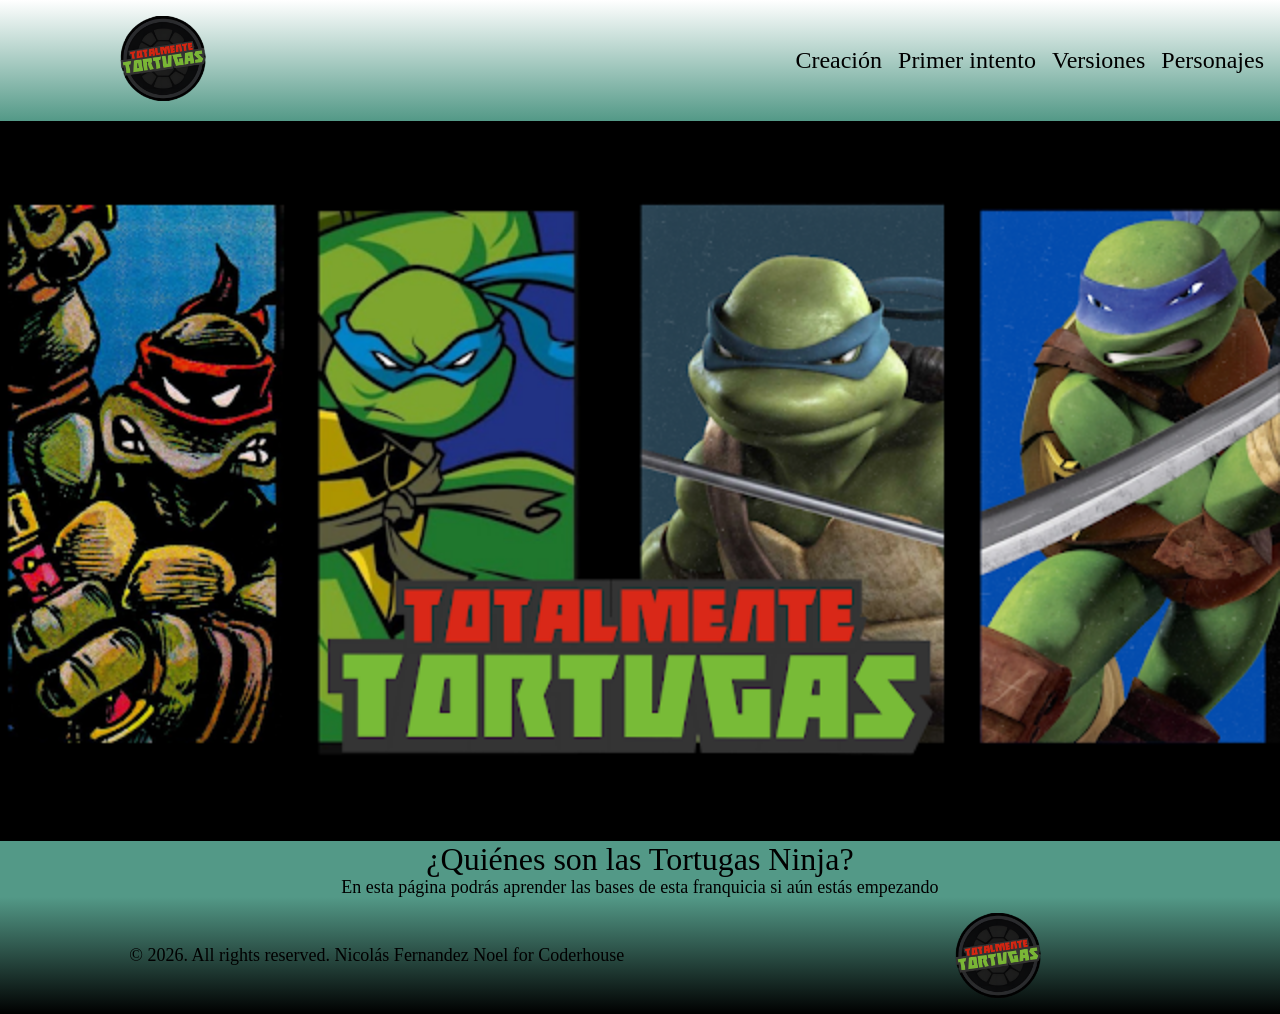
<file: index.html>
<!DOCTYPE html>
<html lang="es">
<head>
  <meta charset="UTF-8" />
  <meta name="viewport" content="width=device-width, initial-scale=1.0" />
  <!-- AOS -->
  <link href="https://unpkg.com/aos@2.3.1/dist/aos.css" rel="stylesheet">
  <!-- css -->
  <link rel="stylesheet" href="./styles/styles.css">
  <title>Document</title>
</head>

<body>
  <header>
    <nav class="navbar">
      <a href="">
        <img src="./img/logo.png" alt="logo" class="logo-tt">
      </a>
      
      <ul>
        <li>
          <a class="navbar-link" href="./pages/creacion.html">Creación</a>
        </li>
        <li>
          <a class="navbar-link" href="./pages/robot-fugitivo.html">Primer intento</a>
        </li>
        <li>
          <a class="navbar-link" href="./pages/versiones.html">Versiones</a>
        </li>
        <li>
          <a class="navbar-link" href="./pages/personajes-principales.html">Personajes</a>
        </li>
      </ul>
    </nav>
  </header>

  <main>
    <section class="baner">
      <img class="baner-img" src="./img/baner.png" alt="Tortugas ">
      <H1>¿Quiénes son las Tortugas Ninja?</H1>
      <p>En esta página podrás aprender las bases de esta franquicia si aún estás empezando</p>
    </section>

  </main>
  <footer>
    <section class="copyright">
      <p>© 2026. All rights reserved. Nicolás Fernandez Noel for Coderhouse</p>
      <img class="logo-tt" src="./img/logo.png" alt="logo">
    </section>
  </footer>
  <!-- AOS -->
  <script src="https://unpkg.com/aos@2.3.1/dist/aos.js"></script>
  <script>
    AOS.init();
  </script>
</body>
</html>
</file>
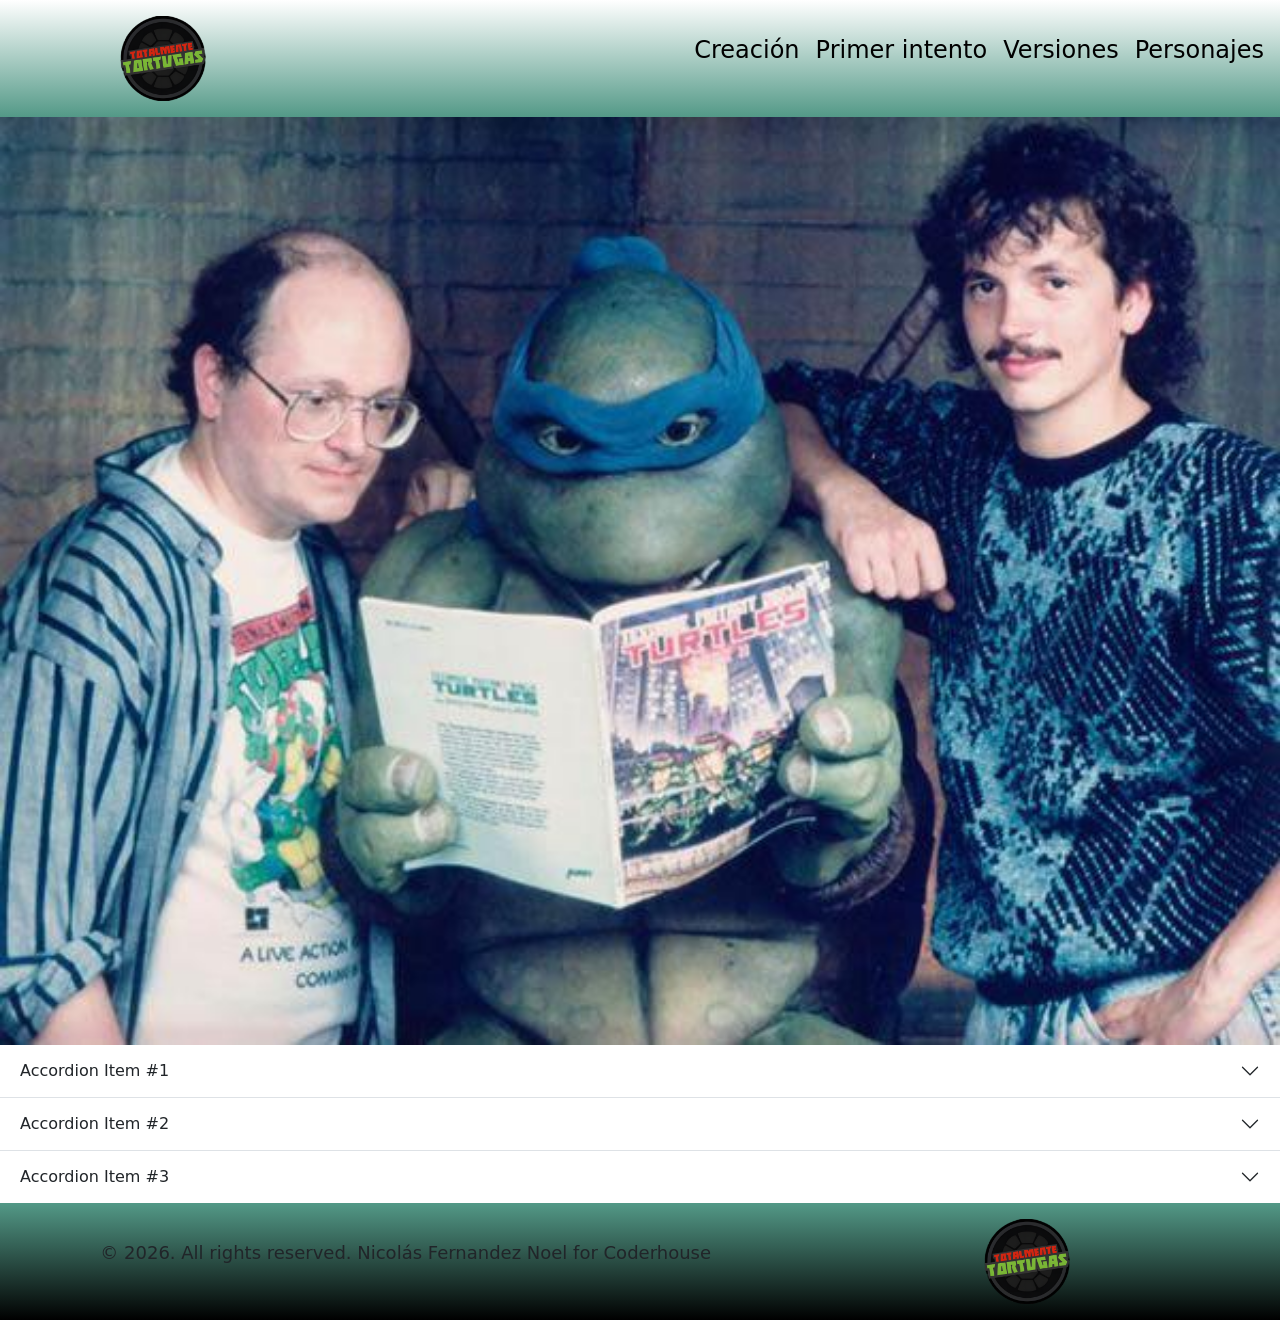
<file: pages/creacion.html>
<!DOCTYPE html>
<html lang="en">
<head>
    <meta charset="UTF-8">
    <meta name="viewport" content="width=device-width, initial-scale=1.0">
    <!-- BOOTSTRAP -->
    <link href="https://cdn.jsdelivr.net/npm/bootstrap@5.3.8/dist/css/bootstrap.min.css" rel="stylesheet" integrity="sha384-sRIl4kxILFvY47J16cr9ZwB07vP4J8+LH7qKQnuqkuIAvNWLzeN8tE5YBujZqJLB" crossorigin="anonymous">
    <!-- CSS -->
    <link rel="stylesheet" href="../styles/styles.css">
    <title>Document</title>
</head>
<body>
    <header>
        <nav class="navbar">
            <a href="">
                <img src="../img/logo.png" alt="logo" class="logo-tt">
            </a>
            
            <ul>
                <li>
                <a class="navbar-link" href="./pages/creacion.html">Creación</a>
                </li>
                <li>
                <a class="navbar-link" href="./pages/robot-fugitivo.html">Primer intento</a>
                </li>
                <li>
                <a class="navbar-link" href="./pages/versiones.html">Versiones</a>
                </li>
                <li>
                <a class="navbar-link" href="./pages/personajes-principales.html">Personajes</a>
                </li>
            </ul>
        </nav>
    </header>

    <main>

        <div class="baner">
            <img class="baner-img" src="../img/creadores.jpg" alt="Tortugas">
        </div>

        <div class="accordion accordion-flush" id="accordionFlushExample">
            <div class="accordion-item">
                <h2 class="accordion-header">
                <button class="accordion-button collapsed" type="button" data-bs-toggle="collapse" data-bs-target="#flush-collapseOne" aria-expanded="false" aria-controls="flush-collapseOne">
                    Accordion Item #1
                </button>
                </h2>
                <div id="flush-collapseOne" class="accordion-collapse collapse" data-bs-parent="#accordionFlushExample">
                    <div class="accordion-body">Placeholder content for this accordion, which is intended to demonstrate the <code>.accordion-flush</code> class. This is the first item’s accordion body.</div>
                </div>
            </div>
            <div class="accordion-item">
                <h2 class="accordion-header">
                <button class="accordion-button collapsed" type="button" data-bs-toggle="collapse" data-bs-target="#flush-collapseTwo" aria-expanded="false" aria-controls="flush-collapseTwo">
                    Accordion Item #2
                </button>
                </h2>
                <div id="flush-collapseTwo" class="accordion-collapse collapse" data-bs-parent="#accordionFlushExample">
                    <div class="accordion-body">Placeholder content for this accordion, which is intended to demonstrate the <code>.accordion-flush</code> class. This is the second item’s accordion body. Let’s imagine this being filled with some actual content.</div>
                </div>
            </div>
            <div class="accordion-item">
                <h2 class="accordion-header">
                <button class="accordion-button collapsed" type="button" data-bs-toggle="collapse" data-bs-target="#flush-collapseThree" aria-expanded="false" aria-controls="flush-collapseThree">
                    Accordion Item #3
                </button>
                </h2>
                <div id="flush-collapseThree" class="accordion-collapse collapse" data-bs-parent="#accordionFlushExample">
                    <div class="accordion-body">Placeholder content for this accordion, which is intended to demonstrate the <code>.accordion-flush</code> class. This is the third item’s accordion body. Nothing more exciting happening here in terms of content, but just filling up the space to make it look, at least at first glance, a bit more representative of how this would look in a real-world application.</div>
                </div>
            </div>
        </div>
    </main>


    <footer>
        <section class="copyright">
        <p>© 2026. All rights reserved. Nicolás Fernandez Noel for Coderhouse</p>
        <img class="logo-tt" src="../img/logo.png" alt="logo">
        </section>
    </footer>
    <script src="https://cdn.jsdelivr.net/npm/bootstrap@5.3.8/dist/js/bootstrap.bundle.min.js" integrity="sha384-FKyoEForCGlyvwx9Hj09JcYn3nv7wiPVlz7YYwJrWVcXK/BmnVDxM+D2scQbITxI" crossorigin="anonymous"></script>
</body>
</html>
</file>
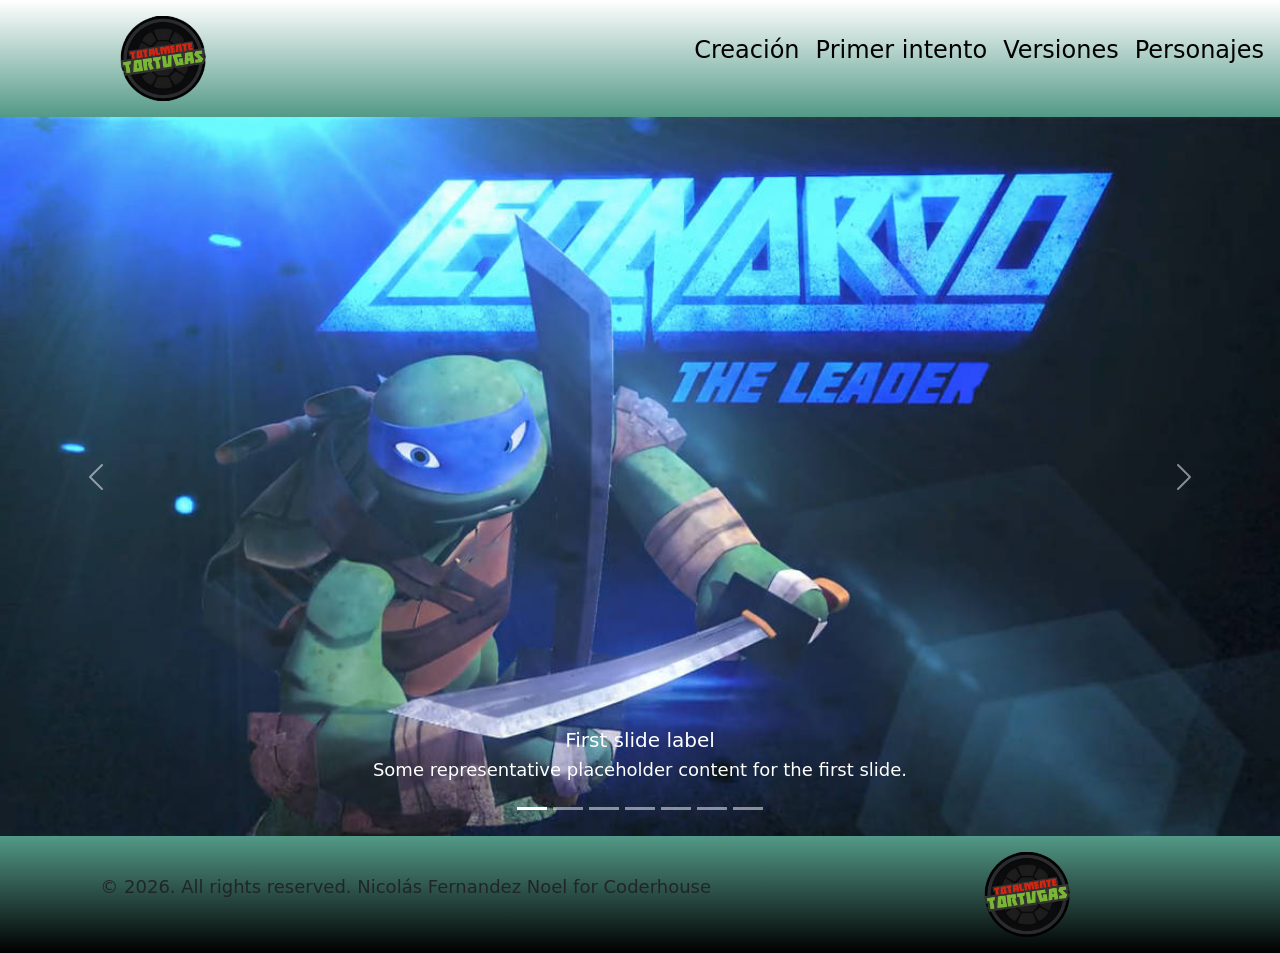
<file: pages/personajes-principales.html>
<!DOCTYPE html>
<html lang="en">
<head>
    <meta charset="UTF-8">
    <meta name="viewport" content="width=device-width, initial-scale=1.0">
    <!-- BOOTSTRAP -->
    <link href="https://cdn.jsdelivr.net/npm/bootstrap@5.3.8/dist/css/bootstrap.min.css" rel="stylesheet" integrity="sha384-sRIl4kxILFvY47J16cr9ZwB07vP4J8+LH7qKQnuqkuIAvNWLzeN8tE5YBujZqJLB" crossorigin="anonymous">
    <!-- CSS -->
    <link rel="stylesheet" href="../styles/styles.css">
    <title>Document</title>
</head>
<body>

    <header>
        <nav class="navbar">
            <a href="">
                <img src="../img/logo.png" alt="logo" class="logo-tt">
            </a>
            
            <ul>
                <li>
                <a class="navbar-link" href="./pages/creacion.html">Creación</a>
                </li>
                <li>
                <a class="navbar-link" href="./pages/robot-fugitivo.html">Primer intento</a>
                </li>
                <li>
                <a class="navbar-link" href="./pages/versiones.html">Versiones</a>
                </li>
                <li>
                <a class="navbar-link" href="./pages/personajes-principales.html">Personajes</a>
                </li>
            </ul>
        </nav>
    </header>





    <main>
        <div id="carouselExampleCaptions" class="carousel slide">
            <div class="carousel-indicators">
                <button type="button" data-bs-target="#carouselExampleCaptions" data-bs-slide-to="0" class="active" aria-current="true" aria-label="Slide 1"></button>
                <button type="button" data-bs-target="#carouselExampleCaptions" data-bs-slide-to="1" aria-label="Slide 2"></button>
                <button type="button" data-bs-target="#carouselExampleCaptions" data-bs-slide-to="2" aria-label="Slide 3"></button>
                <button type="button" data-bs-target="#carouselExampleCaptions" data-bs-slide-to="3" aria-label="Slide 4"></button>
                <button type="button" data-bs-target="#carouselExampleCaptions" data-bs-slide-to="4" aria-label="Slide 5"></button>
                <button type="button" data-bs-target="#carouselExampleCaptions" data-bs-slide-to="5" aria-label="Slide 6"></button>
                <button type="button" data-bs-target="#carouselExampleCaptions" data-bs-slide-to="6" aria-label="Slide 7"></button>
            </div>
            <div class="carousel-inner">
                <div class="carousel-item active">
                    <img src="../img/leo.jpg" class="d-block w-100" alt="leonardo posando junto a su nombre">
                    <div class="carousel-caption d-none d-md-block">
                        <h5>First slide label</h5>
                        <p>Some representative placeholder content for the first slide.</p>
                    </div>
                </div>
                <div class="carousel-item">
                    <img src="../img/mikey.jpg" class="d-block w-100" alt="Miguel Ángel posando junto a su nombre">
                    <div class="carousel-caption d-none d-md-block">
                        <h5>Second slide label</h5>
                        <p>Some representative placeholder content for the second slide.</p>
                    </div>
                </div>
                <div class="carousel-item">
                    <img src="../img/donnie.jpg" class="d-block w-100" alt="Donatello posando junto a su nombre">
                    <div class="carousel-caption d-none d-md-block">
                        <h5>Third slide label</h5>
                        <p>Some representative placeholder content for the third slide.</p>
                    </div>
                </div>
                <div class="carousel-item">
                <img src="../img/rafael.jpg" class="d-block w-100" alt="Rafael posando junto a su nombre">
                    <div class="carousel-caption d-none d-md-block">
                        <h5>First slide label</h5>
                        <p>Some representative placeholder content for the first slide.</p>
                    </div>
                </div>
                <div class="carousel-item">
                    <img src="../img/mikey.jpg" class="d-block w-100" alt="Miguel Ángel posando junto a su nombre">
                    <div class="carousel-caption d-none d-md-block">
                        <h5>Second slide label</h5>
                        <p>Some representative placeholder content for the second slide.</p>
                    </div>
                </div>
                <div class="carousel-item">
                    <img src="../img/donnie.jpg" class="d-block w-100" alt="Donatello posando junto a su nombre">
                    <div class="carousel-caption d-none d-md-block">
                        <h5>Third slide label</h5>
                        <p>Some representative placeholder content for the third slide.</p>
                    </div>
                </div> 
            </div>
            <button class="carousel-control-prev" type="button" data-bs-target="#carouselExampleCaptions" data-bs-slide="prev">
                <span class="carousel-control-prev-icon" aria-hidden="true"></span>
                <span class="visually-hidden">Previous</span>
            </button>
            <button class="carousel-control-next" type="button" data-bs-target="#carouselExampleCaptions" data-bs-slide="next">
                <span class="carousel-control-next-icon" aria-hidden="true"></span>
                <span class="visually-hidden">Next</span>
            </button>
        </div>
    </main>





    <footer>
        <section class="copyright">
            <p>© 2026. All rights reserved. Nicolás Fernandez Noel for Coderhouse</p>
            <img class="logo-tt" src="../img/logo.png" alt="logo">
        </section>
    </footer>
    <script src="https://cdn.jsdelivr.net/npm/bootstrap@5.3.8/dist/js/bootstrap.bundle.min.js" integrity="sha384-FKyoEForCGlyvwx9Hj09JcYn3nv7wiPVlz7YYwJrWVcXK/BmnVDxM+D2scQbITxI" crossorigin="anonymous"></script>
</body>
</html>
</file>
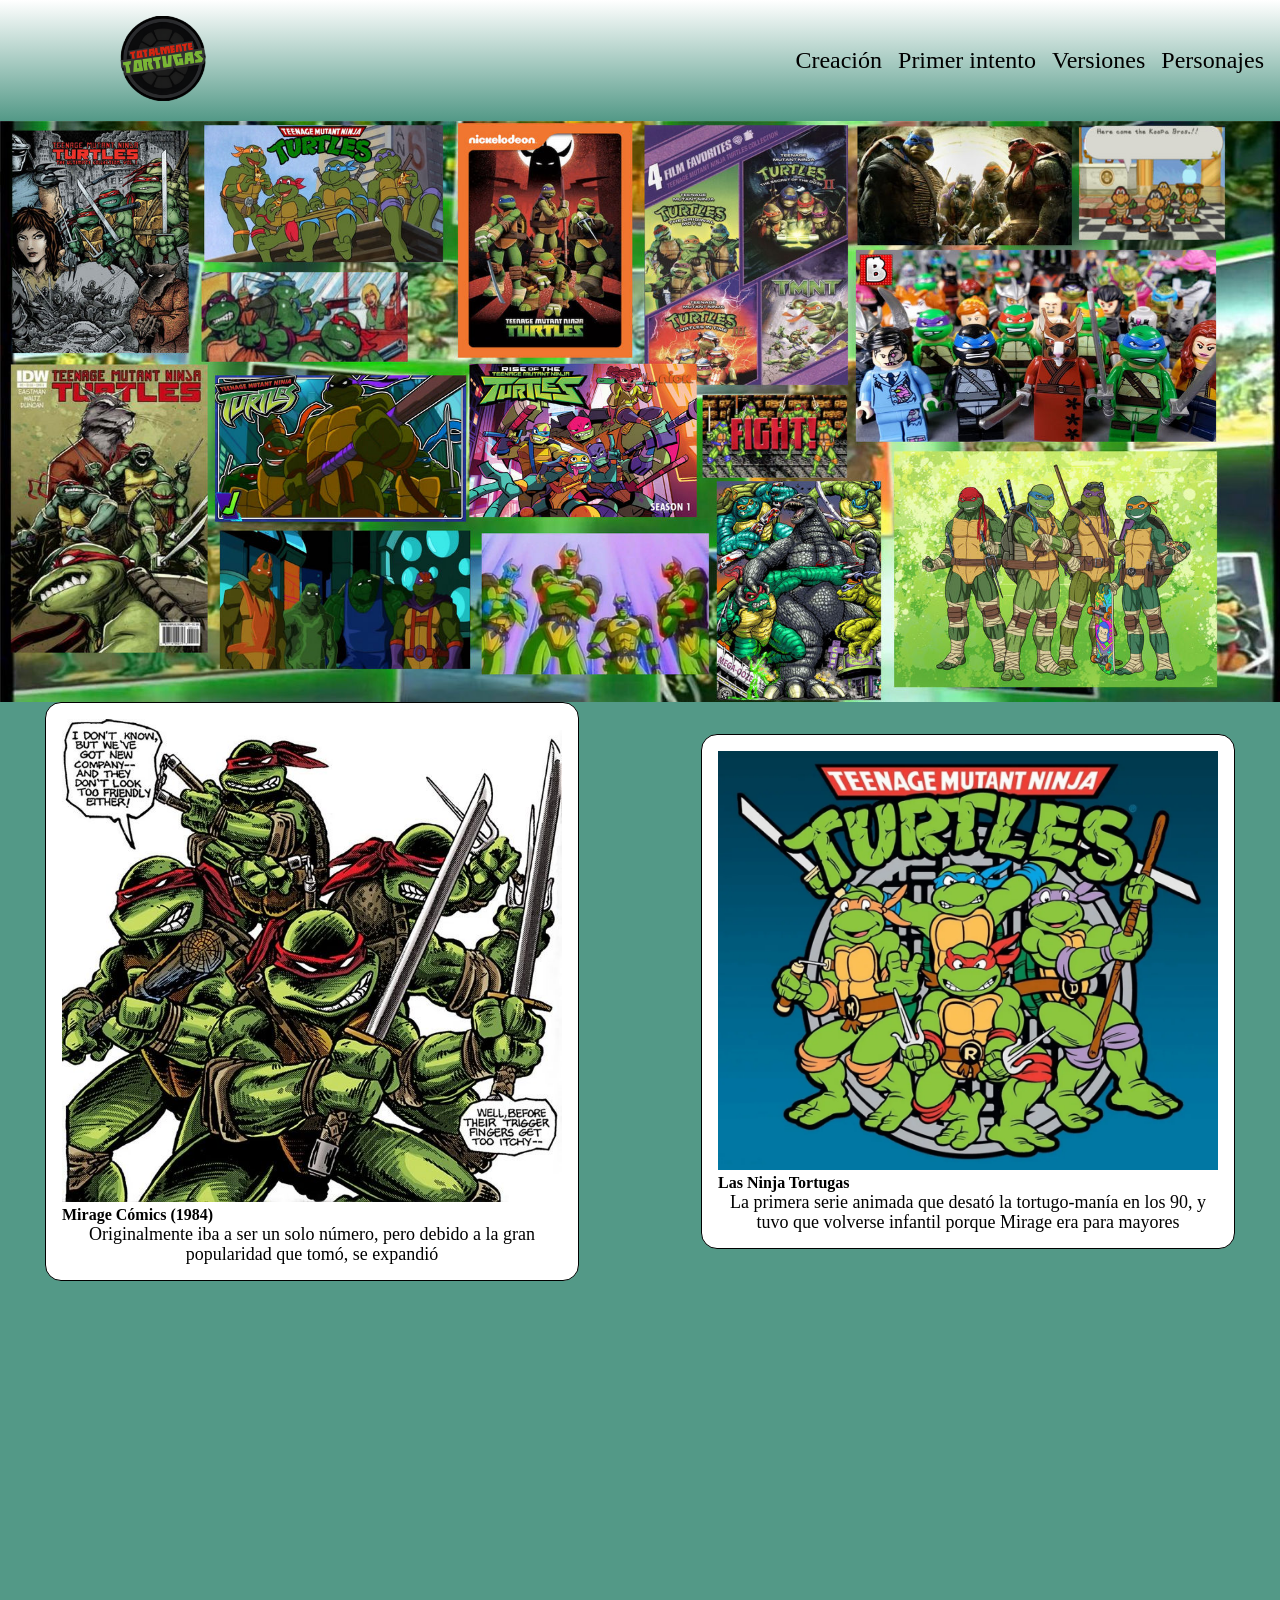
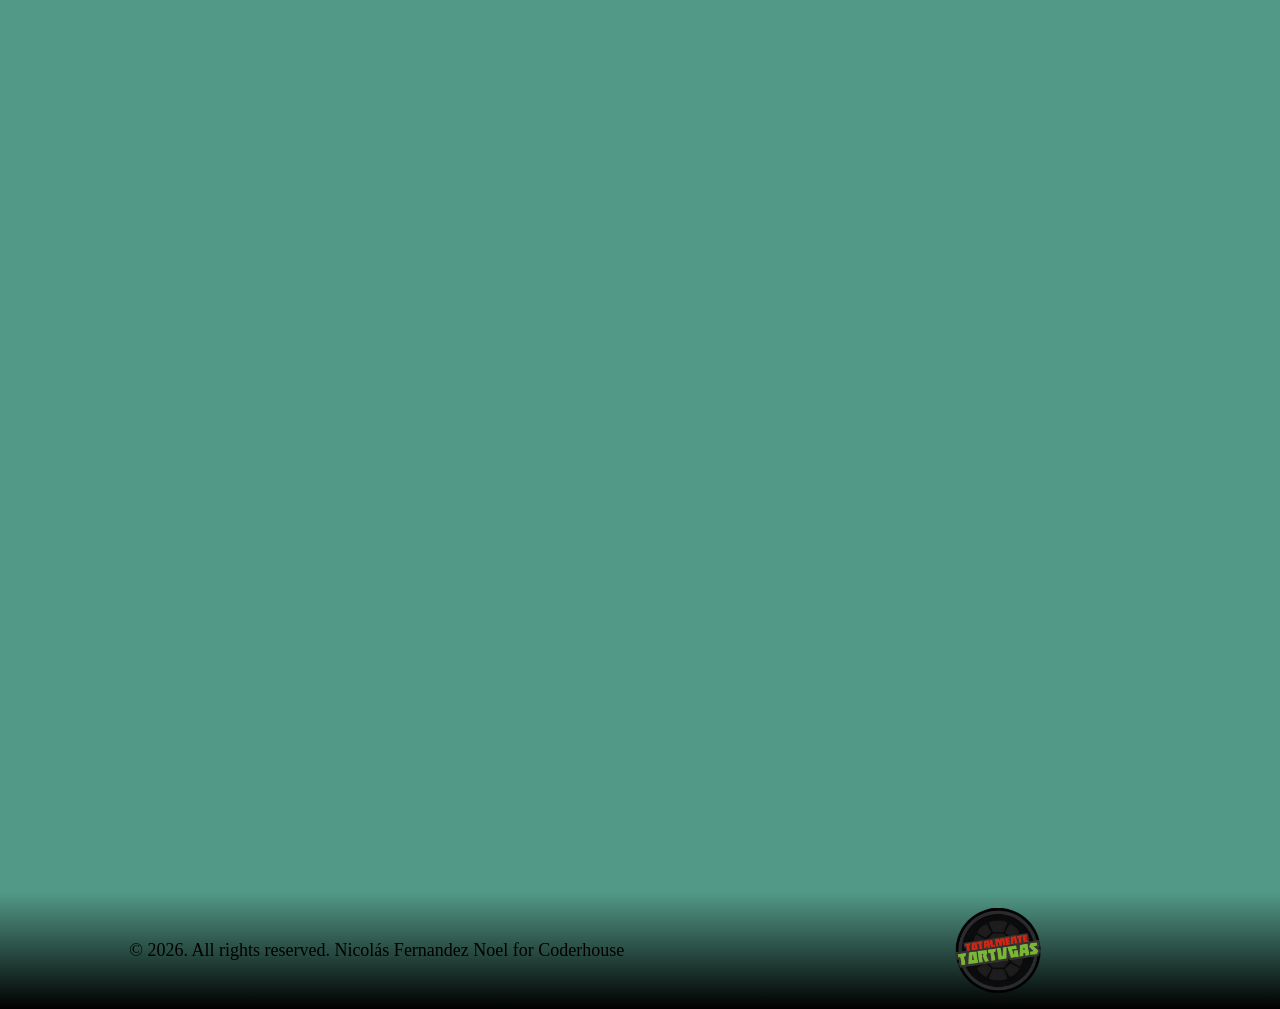
<file: pages/versiones.html>
<!DOCTYPE html>
<html lang="en">
<head>
    <meta charset="UTF-8">
    <meta name="viewport" content="width=device-width, initial-scale=1.0">
    <!-- AOS -->
    <link href="https://unpkg.com/aos@2.3.1/dist/aos.css" rel="stylesheet">
    <!-- CSS -->
    <link rel="stylesheet" href="../styles/styles.css">
    <title>Document</title>
</head>
<body>
    <header>
        <nav class="navbar">
            <a href="">
                <img src="../img/logo.png" alt="logo" class="logo-tt">
            </a>
            
            <ul>
                <li>
                <a class="navbar-link" href="./pages/creacion.html">Creación</a>
                </li>
                <li>
                <a class="navbar-link" href="./pages/robot-fugitivo.html">Primer intento</a>
                </li>
                <li>
                <a class="navbar-link" href="./pages/versiones.html">Versiones</a>
                </li>
                <li>
                <a class="navbar-link" href="./pages/personajes-principales.html">Personajes</a>
                </li>
            </ul>
        </nav>
    </header>
    
    <main>

        <section class="baner">
            <img class="baner-img" src="../img/multiverso.jpg" alt="Tortugas">
        </section>

        <section data-aos="zoom-out-right" class="card-container">
        <div data-aos="zoom-out-right" class="card">
            <img src="../img/comics-originales.jpg" alt="tortugas de los cómics originales">
            <h4>Mirage Cómics (1984)</h4>
            <p>Originalmente iba a ser un solo número, pero debido a la gran popularidad que tomó, se expandió</p>
        </div>

        <div data-aos="zoom-out-left" class="card">
            <img src="../img/serie-1987.webp" alt="Tortugas de 1987">
            <h4>Las Ninja Tortugas</h4>
            <p>La primera serie animada que desató la tortugo-manía en los 90, y tuvo que volverse infantil porque Mirage era para mayores</p>
        </div>

        <div data-aos="zoom-out-right" class="card">
            <img src="../img/serie-2003.jpg" alt="Tortugas del 2003">
            <h4>Tortugas Ninja (2003)</h4>
            <p>Esta serie es una adaptación directa de los cómics de Mirage, se hizo porque a uno de los cradores nunca le gustó el humor del 87</p>
        </div>

        <div data-aos="zoom-out-left" class="card">
            <img src="../img/serie-2012.webp" alt="Tortugas del 2012">
            <h4>Tortugas Ninja (2012)</h4>
            <p>Luego de años sin contenido, esta serie toma lo mejor del 2003 y 1984 y lo trae a la actualidad</p>
        </div>

        <div data-aos="zoom-out-right" class="card">
            <img src="../img/serie-2018.jpg" alt="Tortugas del 2018">
            <h4>El Ascenso de las Tortugas Ninja (2018)</h4>
            <p>La serie más distinta de las tortugas, con un formato infantil y episódico como Bob Esponja</p>
        </div>

        <div data-aos="zoom-out-left" class="card">
            <img src="../img/serie-2024.webp" alt="Tortugas del 2024">
            <h4>Tortugas Ninja: Historias Mutantes (2024)</h4>
            <p>Esta serie consiste en historias cortas y modernas inspiradas en la serie de 1987</p>
        </div>
        </section>
    </main>

    <footer>
        <section class="copyright">
        <p>© 2026. All rights reserved. Nicolás Fernandez Noel for Coderhouse</p>
        <img class="logo-tt" src="../img/logo.png" alt="logo">
        </section>
    </footer>

    <!-- AOS -->
    <script src="https://unpkg.com/aos@2.3.1/dist/aos.js"></script>
    <script>
        AOS.init();
    </script>
</body>
</html>
</file>
<file: styles/styles.css>
* {
  margin: 0;
  padding: 0;
}

li {
  list-style: none;
}

a {
  text-decoration: none;
}

h1 {
  text-align: center;
  font-size: 2rem;
  font-weight: 500;
  line-height: 36px;
}

p {
  text-align: center;
  font-size: 1.125rem;
  line-height: 20px;
}

.navbar {
  display: flex;
  flex-direction: row;
  justify-content: space-between;
  align-items: center;
  padding: 16px;
  flex-wrap: wrap;
}

.logo-tt {
  width: 300px;
}

.navbar ul {
  display: flex;
  flex-direction: row;
  justify-content: center;
  align-items: center;
  gap: 16px;
}

.navbar ul li {
  list-style: none;
}

.navbar-link {
  text-decoration: none;
  color: #000000;
  font-size: 24px;
}

.baner-img {
  width: 100%;
  display: block;
  margin: 0 auto;
}

header {
  background-image: linear-gradient(to bottom, white, #539987);
}

main {
  background-color: #539987;
}

footer {
  background-image: linear-gradient(to bottom, #539987, black);
}

.card-container {
  display: flex;
  flex-direction: row;
  justify-content: space-around;
  align-items: center;
  flex-wrap: wrap;
  gap: 32px;
}

.card {
  width: 500px;
  padding: 1rem;
  border: 1px solid black;
  border-radius: 1rem;
  background-color: white;
}

.card img {
  width: 100%;
}

.copyright {
  display: flex;
  flex-direction: row;
  justify-content: space-around;
  align-items: center;
  padding: 16px;
  flex-wrap: wrap;
}
.copyright .logo-tt {
  width: 300px;
}

/*# sourceMappingURL=styles.css.map */
</file>
